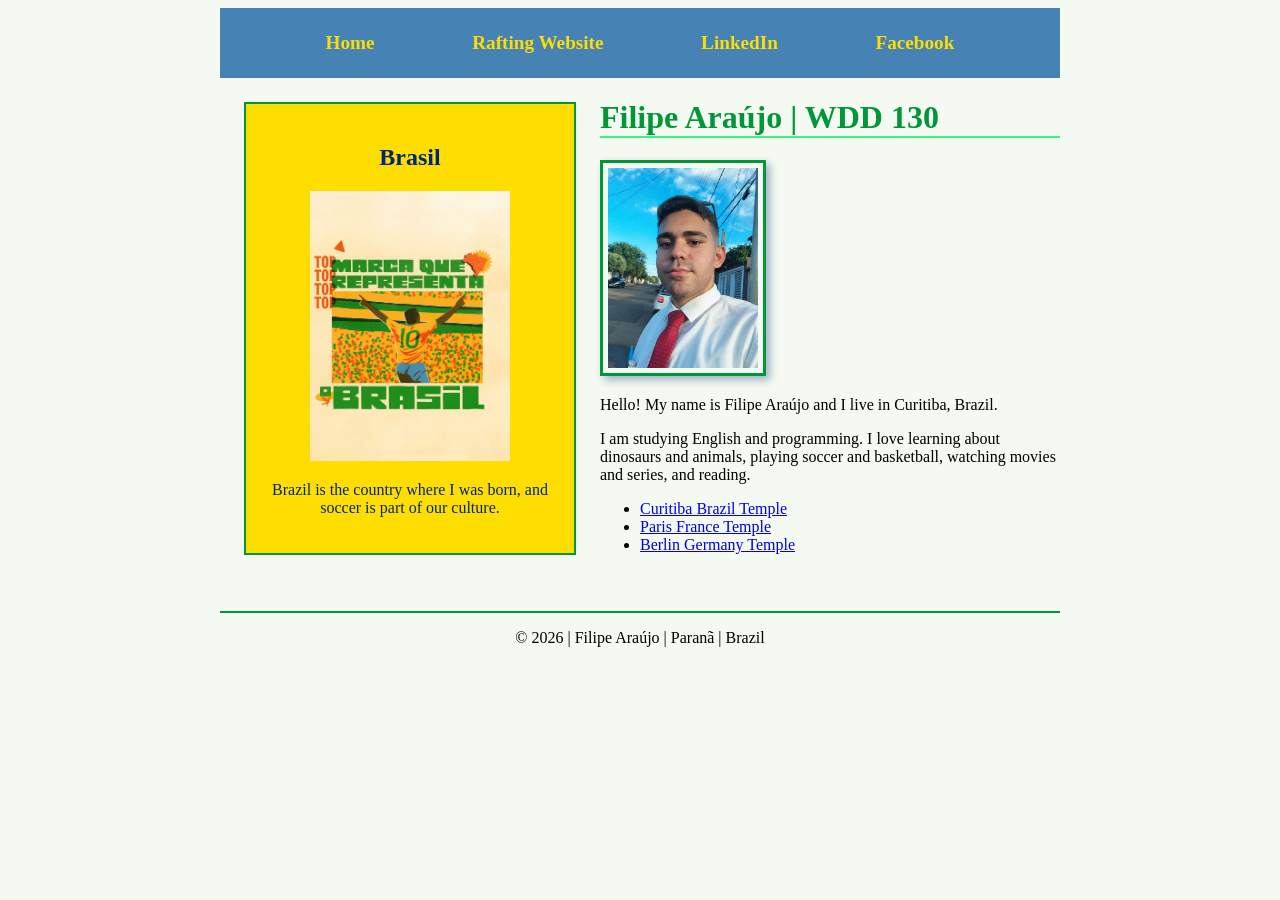
<file: index.html>
<!DOCTYPE html>
<html lang="en-US">

<head>
    <meta charset="utf-8">
    <meta name="viewport" content="width=device-width,initial-scale=1.0">
    <title>Filipe Araújo | WDD 130</title>
    <meta name="description" content="Home page of Filipe Araújo, a student from Curitiba, Brazil, studying English and programming.">
    <meta name="author" content="Filipe Araújo">
    <link rel="stylesheet" href="styles/styles.css">
</head>

<body>
    <header>
        <nav>
            <a href="#">Home</a>
            <a href="wwr/">Rafting Website</a>
            <a href="https://www.linkedin.com/in/filipe-ara%C3%BAjo-7b78b7370/" target="_blank" rel="noopener">LinkedIn</a>
            <a href="https://www.facebook.com/Filipisr90" target="_blank" rel="noopener">Facebook</a>
        </nav>
    </header>
    <div class="grid">
        <main>
            <h1>Filipe Araújo | WDD 130</h1>
            <img src="images/profile.jpg" alt="Hello, my name is Filipe Araújo" width="200">
            <p>Hello! My name is Filipe Araújo and I live in Curitiba, Brazil. </p>
            <p>I am studying English and programming. I love learning about dinosaurs and animals, playing soccer and basketball, watching movies and series, and reading.</p>
            <ul class="box">
                <li><a href="https://www.churchofjesuschrist.org/temples/details/curitiba-brazil-temple" target="_blank" rel="noopener">Curitiba Brazil Temple</a></li>
                <li><a href="https://www.churchofjesuschrist.org/temples/details/paris-france-temple" target="_blank" rel="noopener">Paris France Temple</a></li>
                <li><a href="https://www.churchofjesuschrist.org/temples/details/berlin-germany-temple" target="_blank" rel="noopener">Berlin Germany Temple</a></li>
            </ul>
        </main>
        <aside class="box">
            <h2>Brasil</h2>
            <img src="images/brassil.jpg" alt="One soccer player behind Brazil flag in T pose">
            <p>Brazil is the country where I was born, and soccer is part of our culture.</p>
        </aside>
    </div>
    <footer>
        <p>&copy; 2026 | Filipe Araújo | Paranã | Brazil</p>
    </footer>
</body>

</html>
<!--    -->
</file>
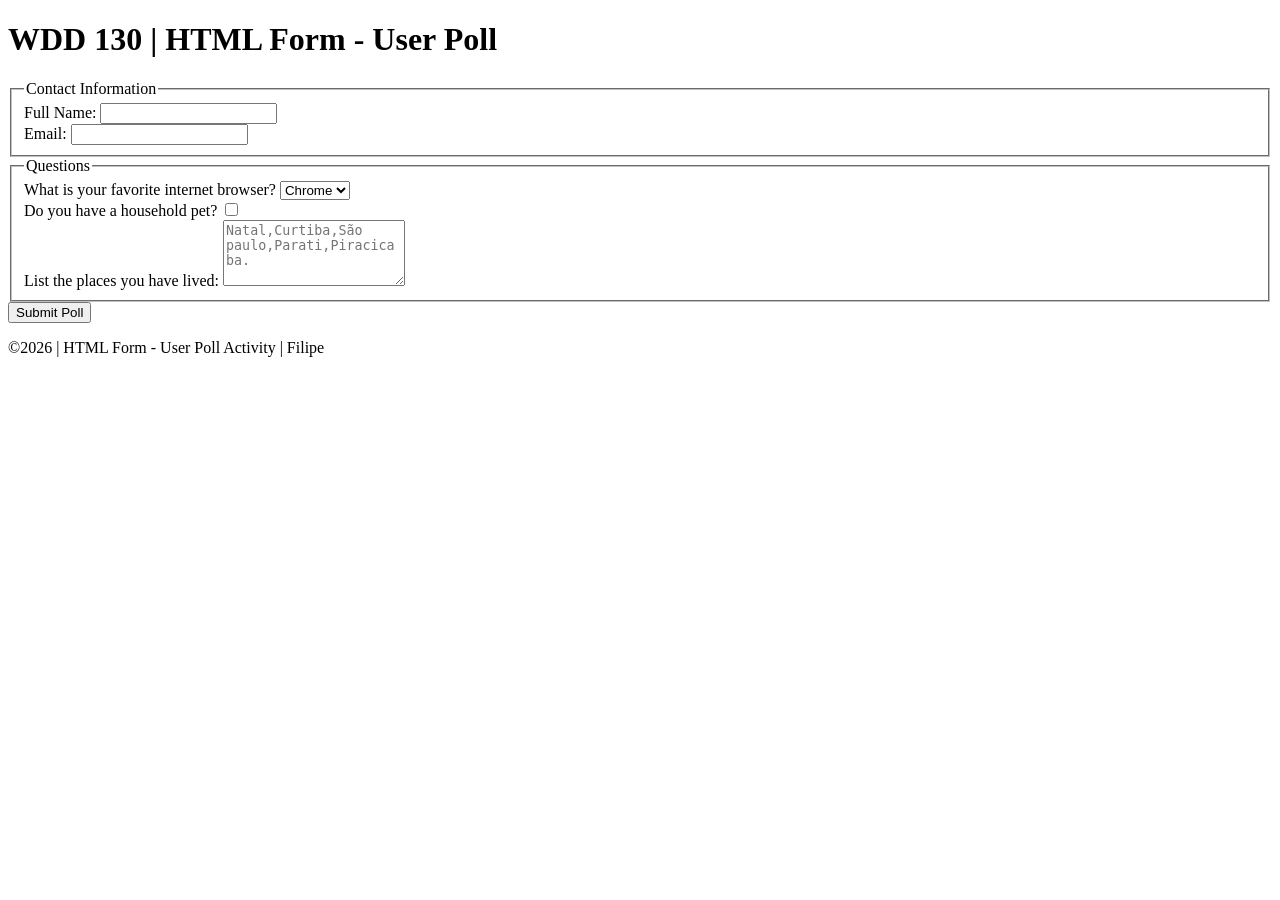
<file: poll-form.html>
<!DOCTYPE html>
<html lang="en">

<head>
    <meta charset="UTF-8">
    <meta name="viewport" content="width=device-width, initial-scale=1.0">
    <title>WDD 130 | HTML Form - User Poll</title>
</head>

<body>
    <header>
        <h1>WDD 130 | HTML Form - User Poll</h1>
    </header>

    <main>
        <form>
            <fieldset>
                <legend>Contact Information</legend>
                <label for="fullname">Full Name:</label>
                <input type="text" id="fullname" name="fullname" required>
                <br>
                <label for="useremail">Email:</label>
                <input type="email" id="useremail" name="useremail" required>
            </fieldset>

            <fieldset>
                <legend>Questions</legend>
                <label for="browser">What is your favorite internet browser?</label>
                <select id="browser" name="browser">
                    <option value="chrome">Chrome</option>
                    <option value="firefox">Firefox</option>
                    <option value="safari">Safari</option>
                    <option value="edge">Edge</option>
                    <option value="brave">Brave</option>
                    <option value="other">Other</option>
                </select>
                <br>
                <label for="pet">Do you have a household pet?</label>
                <input type="checkbox" id="pet" name="pet">
                <br>
                <label for="places">List the places you have lived:</label>
                <textarea id="places" name="places" rows="4" placeholder="Natal,Curtiba,São paulo,Parati,Piracicaba."></textarea>
            </fieldset>

            <button type="submit">Submit Poll</button>
        </form>
    </main>

    <footer>
        <p>©2026 | HTML Form - User Poll Activity | Filipe</p>
    </footer>
</body>

</html>
</file>
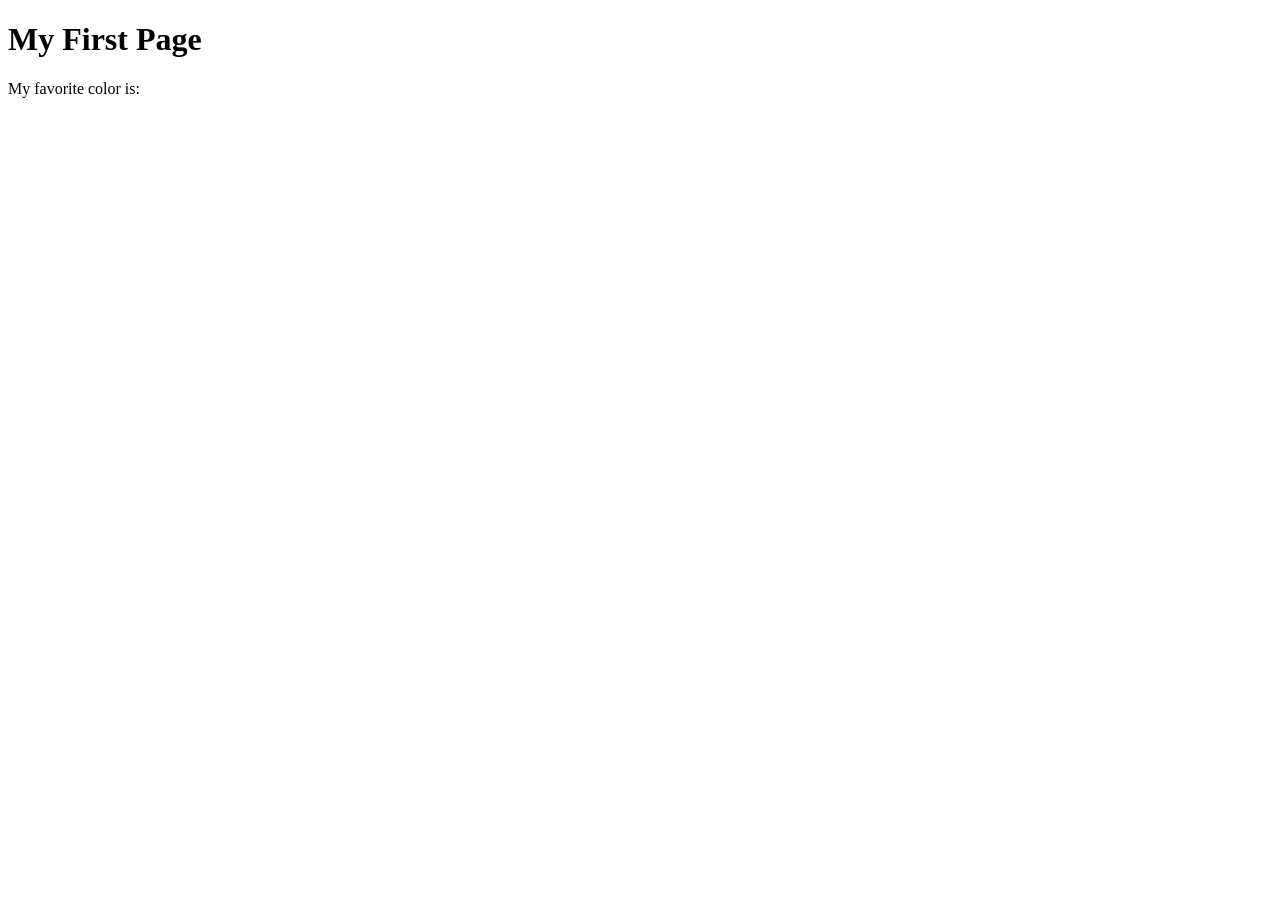
<file: week01/first-page.html>
<!DOCTYPE html>
<html lang="en">

<head>
    <meta charset="UTF-8">
    <meta name="viewport" content="width=device-width, initial-scale=1.0">
    <title>My First Page</title>
</head>

<body>
    <h1>My First Page</h1>
    <p>My favorite color is: </p>
</body>

</html>
</file>
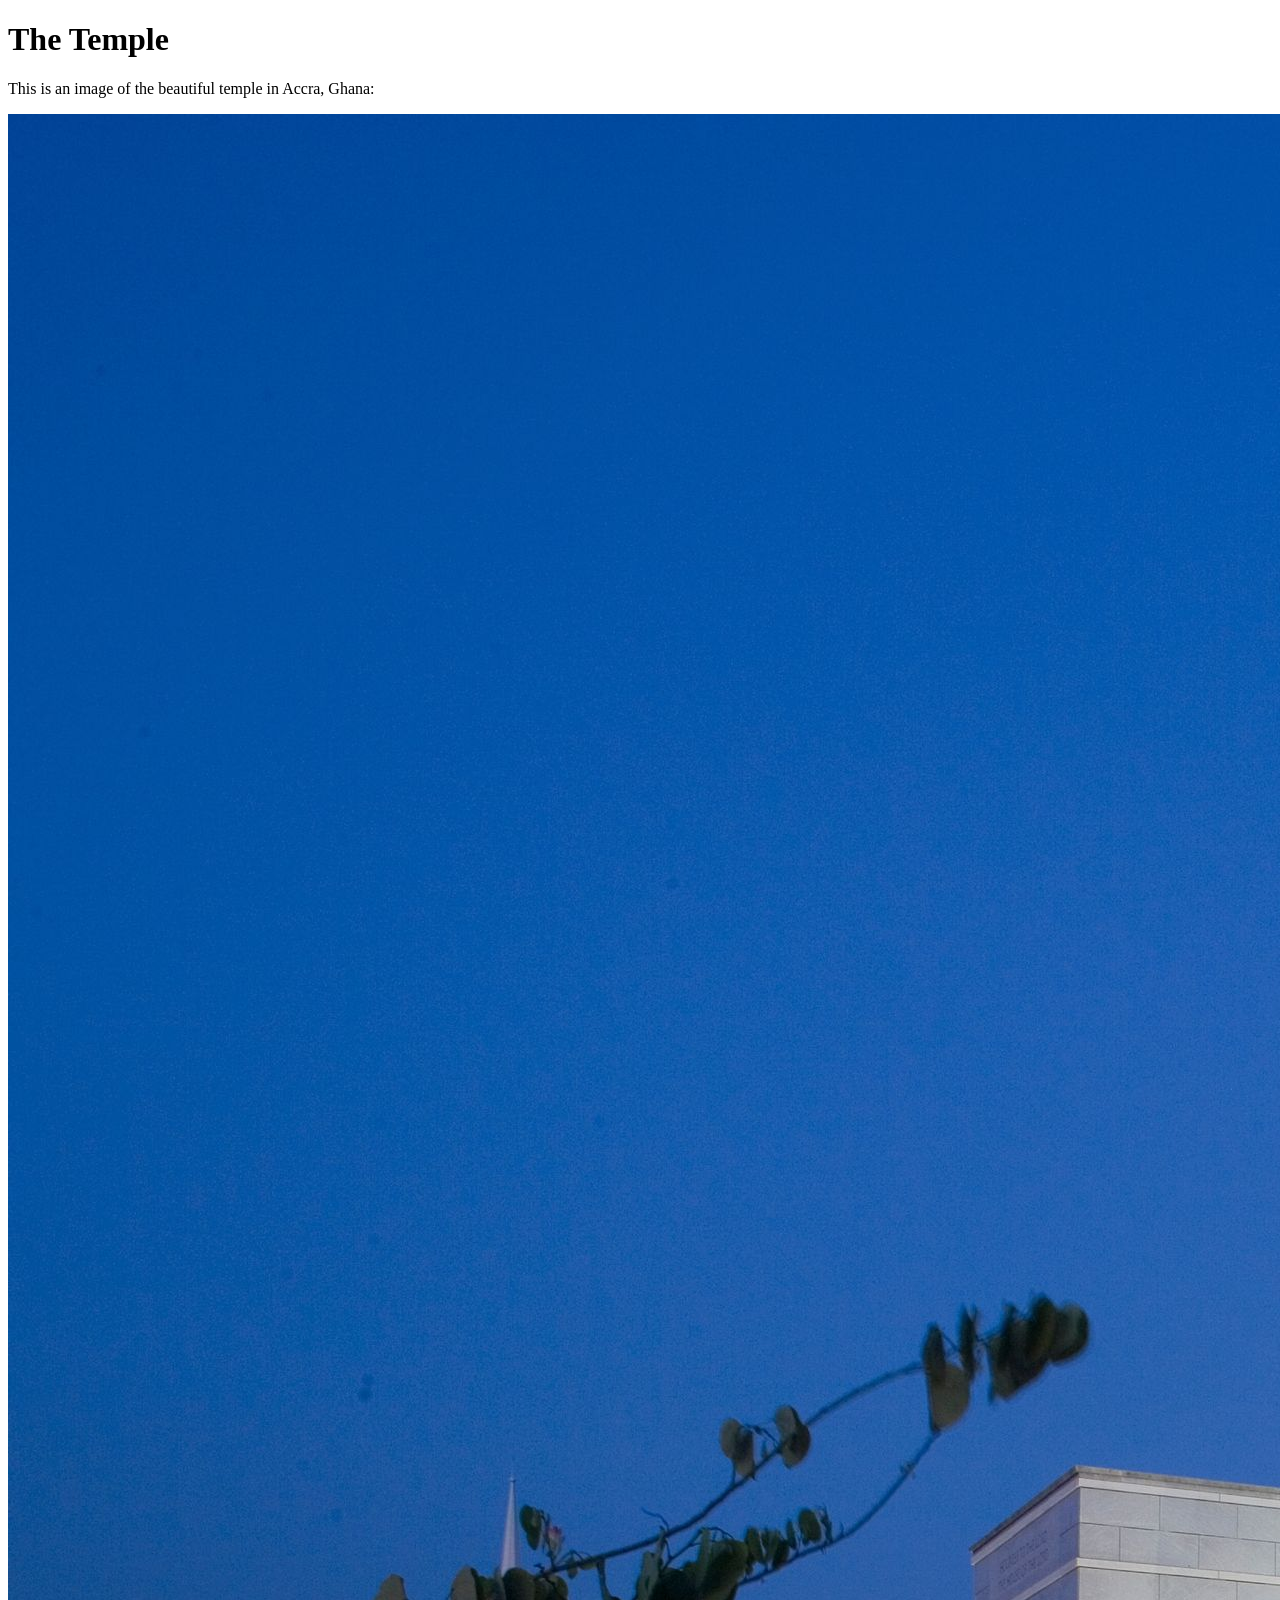
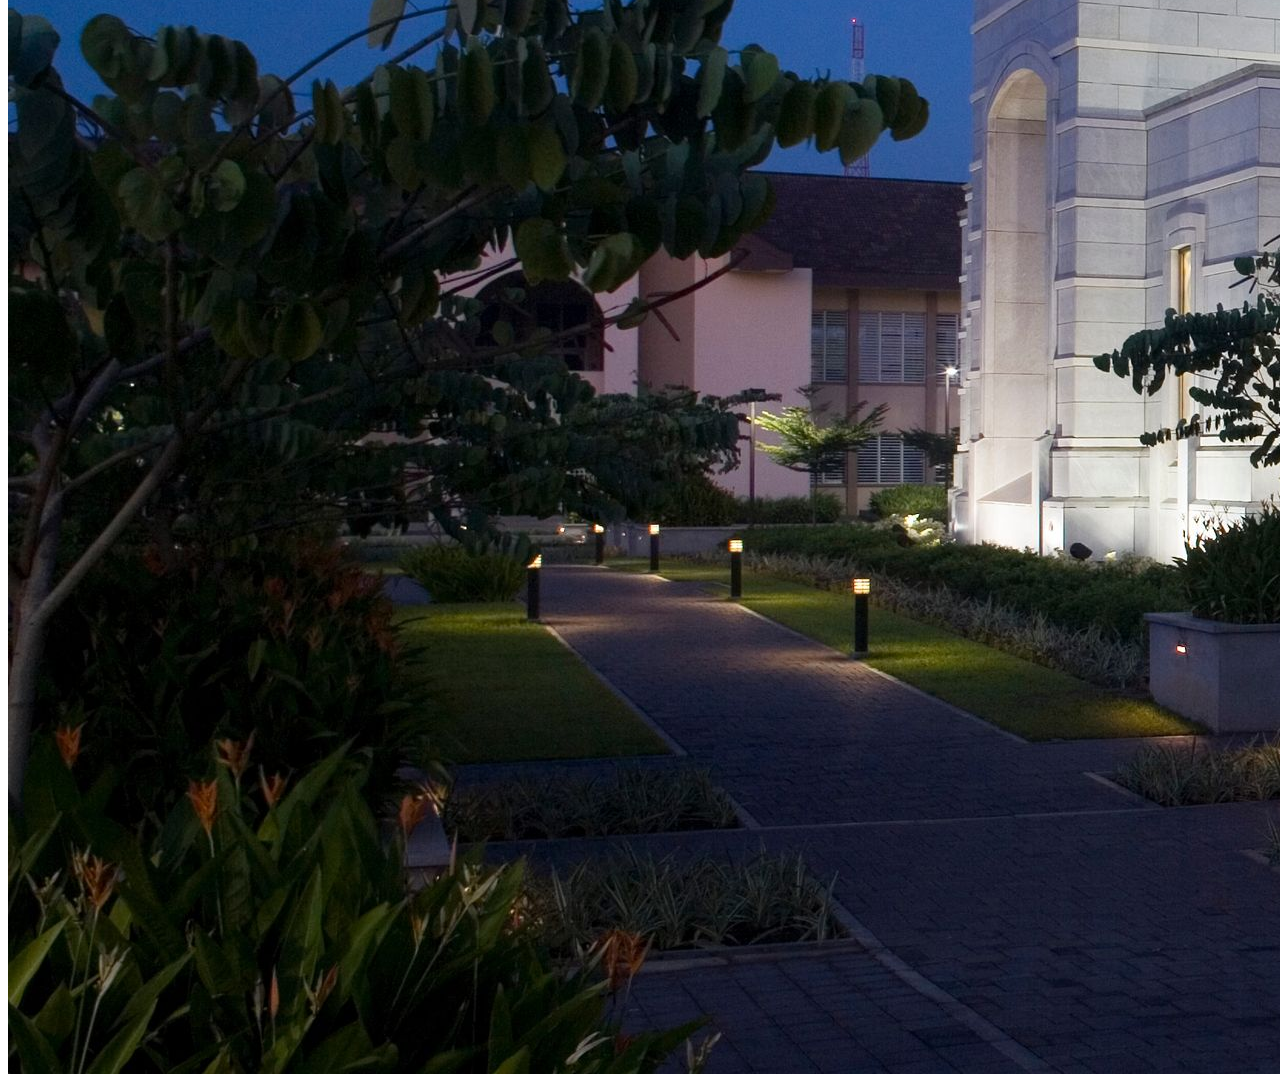
<file: week01/images.html>
<!DOCTYPE html>
<html lang="en">

<head>
    <meta charset="UTF-8">
    <meta name="viewport" content="width=device-width, initial-scale=1.0">
    <title>Temple Image</title>
</head>

<body>
    <h1>The Temple</h1>
    <p>This is an image of the beautiful temple in Accra, Ghana:</p>
    <img src="images/temple-large.jpeg" alt="The Accra Ghana Temple">

</body>

</html>
</file>
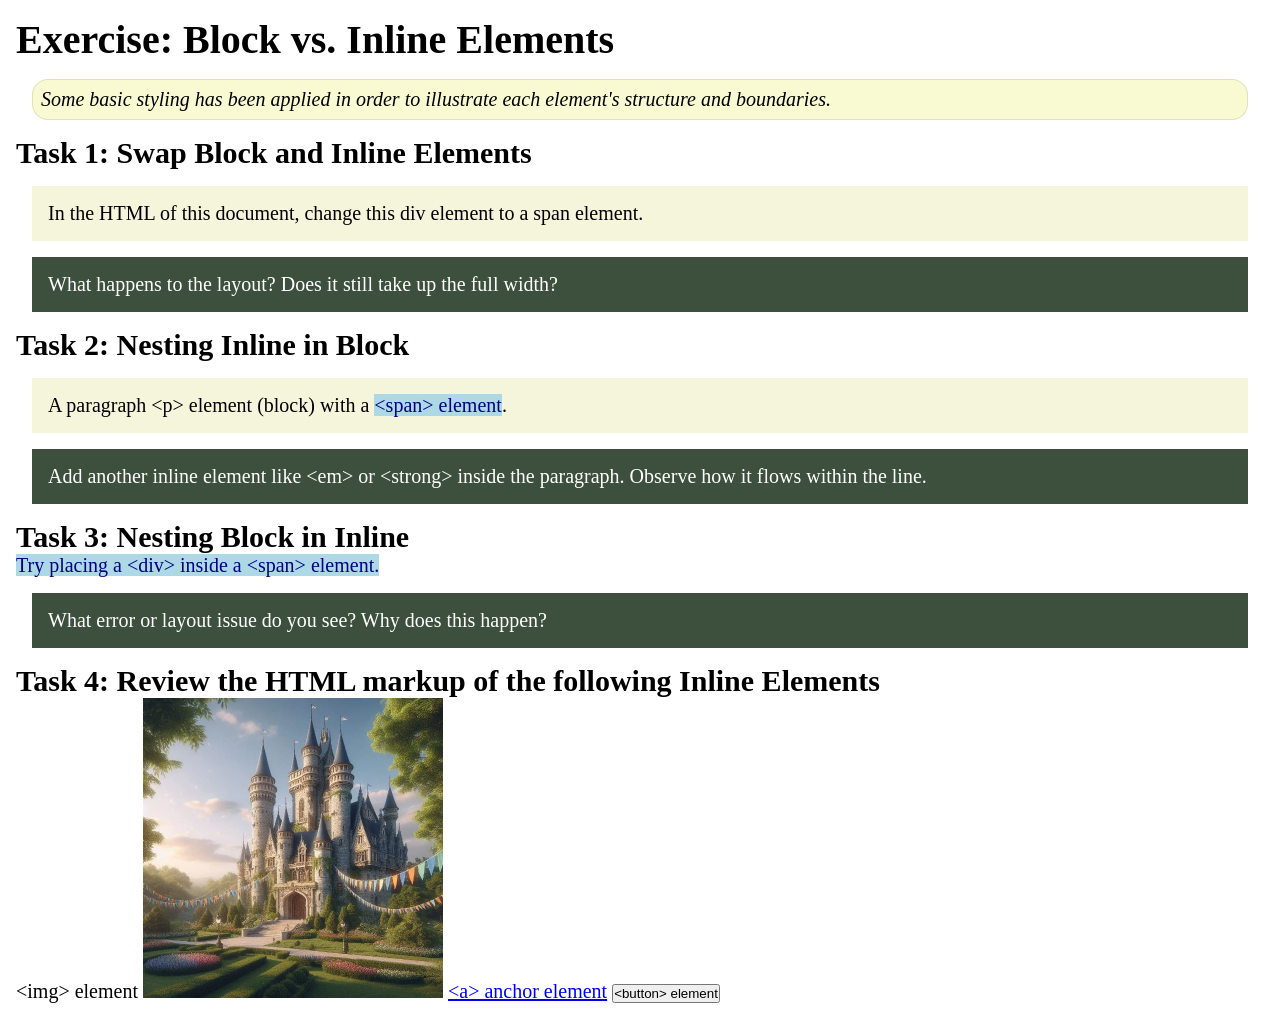
<file: week02/block-vs-inline.html>
<!DOCTYPE html>
<html lang="en">

<head>
    <meta charset="UTF-8">
    <meta name="viewport" content="width=device-width, initial-scale=1.0">
    <title>Exercise: Block vs. Inline Elements</title>
    <link rel="stylesheet" href="styles/block-vs-inline.css">
</head>

<body>
    <main>
        <h1>Exercise: Block vs. Inline Elements</h1>
        <p class="note">Some basic styling has been applied in order to illustrate each element's structure and boundaries.</p>

        <h2>Task 1: Swap Block and Inline Elements</h2>
        <div>In the HTML of this document, change this div element to a span element.</div>

        <p class="question">What happens to the layout? Does it still take up the full width?</p>

        <h2>Task 2: Nesting Inline in Block</h2>
        <p>A paragraph &lt;p&gt; element (block) with a <span>&lt;span&gt; element</span>.</p>
        <p class="question">Add another inline element like &lt;em&gt; or &lt;strong&gt; inside the paragraph. Observe how it flows within the line.</p>

        <h2>Task 3: Nesting Block in Inline</h2>
        <span>Try placing a &lt;div&gt; inside a &lt;span&gt; element.</span>
        <p class="question">What error or layout issue do you see? Why does this happen?</p>

        <h2>Task 4: Review the HTML markup of the following Inline Elements</h2>
        &lt;img&gt; element
        <img src="images/castle.webp" alt="placeholder image (images are inline)" width="300" height="300">
        <a href="https://churchofjesuschrist.org">&lt;a&gt; anchor element</a>
        <button type="button">&lt;button&gt; element</button>
    </main>
</body>

</html>
</file>
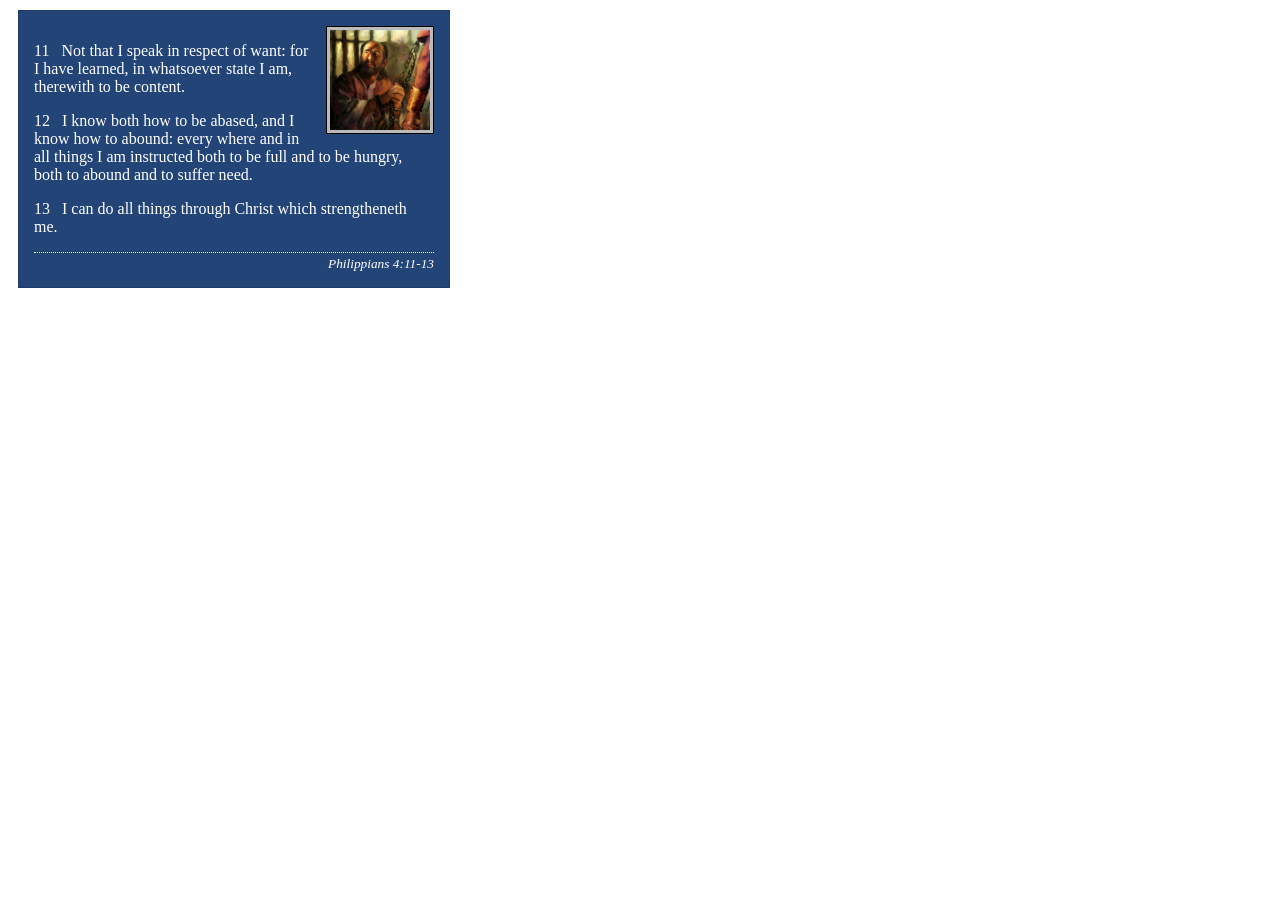
<file: week02/box-model-solution.html>
<!DOCTYPE html>
<html lang="en">

<head>
    <meta charset="UTF-8">
    <meta name="viewport" content="width=device-width, initial-scale=1.0">
    <title>Box Model Activity</title>
    <link rel="stylesheet" href="styles/box-model-solution.css">
</head>

<body>
    <main>
        <div class="callout">
            <img src="images/apostle-paul-imprisoned.webp" alt="Paul the Apostle - Imprisoned in Rome" width="200" height="200">
            <blockquote>
                <p>11 &nbsp; Not that I speak in respect of want: for I have learned, in whatsoever state I am, therewith to be content.</p>
                <p>12 &nbsp; I know both how to be abased, and I know how to abound: every where and in all things I am instructed both to be full and to be hungry, both to abound and to suffer need.</p>
                <p>13 &nbsp; I can do all things through Christ which strengtheneth me.</p>
            </blockquote>
            <cite>Philippians 4:11-13</cite>
        </div>
    </main>
</body>

</html>
</file>
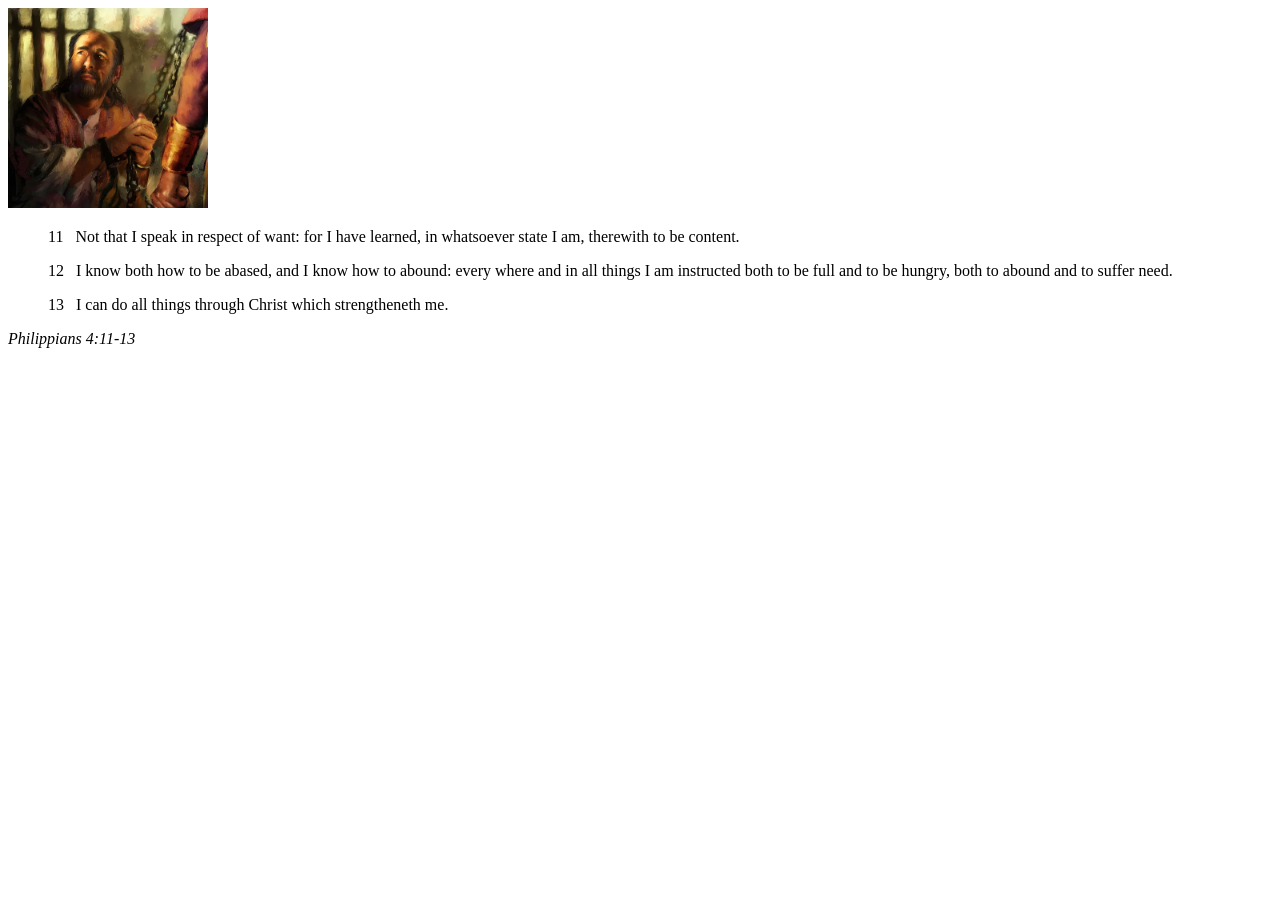
<file: week02/box-model.html>
<!DOCTYPE html>
<html lang="en">

<head>
    <meta charset="UTF-8">
    <meta name="viewport" content="width=device-width, initial-scale=1.0">
    <title>Box Model Activity</title>
</head>

<body>
    <main>
        <div class="callout">
            <img src="images/apostle-paul-imprisoned.webp" alt="Paul the Apostle - Imprisoned in Rome" width="200" height="200">
            <blockquote>
                <p>11 &nbsp; Not that I speak in respect of want: for I have learned, in whatsoever state I am, therewith to be content.</p>
                <p>12 &nbsp; I know both how to be abased, and I know how to abound: every where and in all things I am instructed both to be full and to be hungry, both to abound and to suffer need.</p>
                <p>13 &nbsp; I can do all things through Christ which strengtheneth me.</p>
            </blockquote>
            <cite>Philippians 4:11-13</cite>
        </div>
    </main>
</body>

</html>
</file>
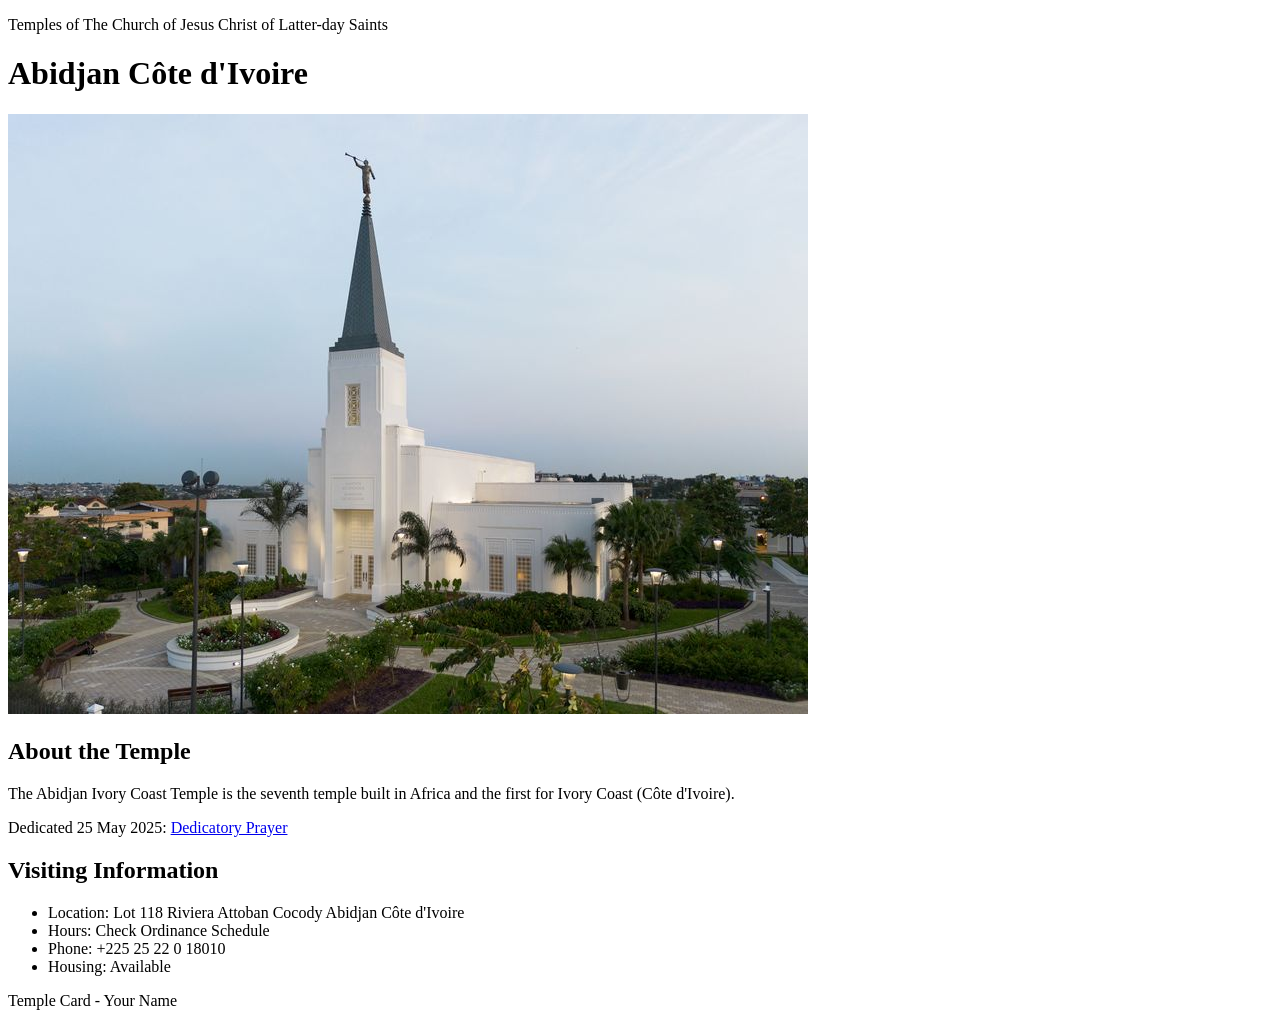
<file: week02/temple.html>
<!DOCTYPE html>
<html lang="en">

<head>
    <meta charset="UTF-8">
    <meta name="viewport" content="width=device-width, initial-scale=1.0">
    <title>Temple Card - Abidjan Côte d'Ivoire</title>
</head>

<body>
    <header>
        <p>Temples of The Church of Jesus Christ of Latter-day Saints</p>
    </header>
    <main>
        <h1>Abidjan Côte d'Ivoire</h1>
        <picture>
            <img src="images/abidjan-ivory-coast.jpeg" alt="Abidjan Côte d'Ivoire Temple">
        </picture>
        <section>
            <h2>About the Temple</h2>
            <p>The Abidjan Ivory Coast Temple is the seventh temple built in Africa and the first for Ivory Coast (Côte d'Ivoire).</p>
            <p>Dedicated 25 May 2025: <a href="https://www.churchofjesuschrist.org/temples/dedicatory-prayer/abidjan-ivory-coast-temple/2025-05-25?lang=eng" target="_blank" rel="noopener noreferrer">Dedicatory Prayer</a></p>
        </section>
        <section>
            <h2>Visiting Information</h2>
            <ul>
                <li>Location: Lot 118 Riviera Attoban Cocody Abidjan Côte d'Ivoire</li>
                <li>Hours: Check Ordinance Schedule</li>
                <li>Phone: +225 25 22 0 18010</li>
                <li>Housing: Available</li>
            </ul>
        </section>
    </main>
    <footer>
        <p>Temple Card - Your Name</p>
    </footer>
</body>

</html>
</file>
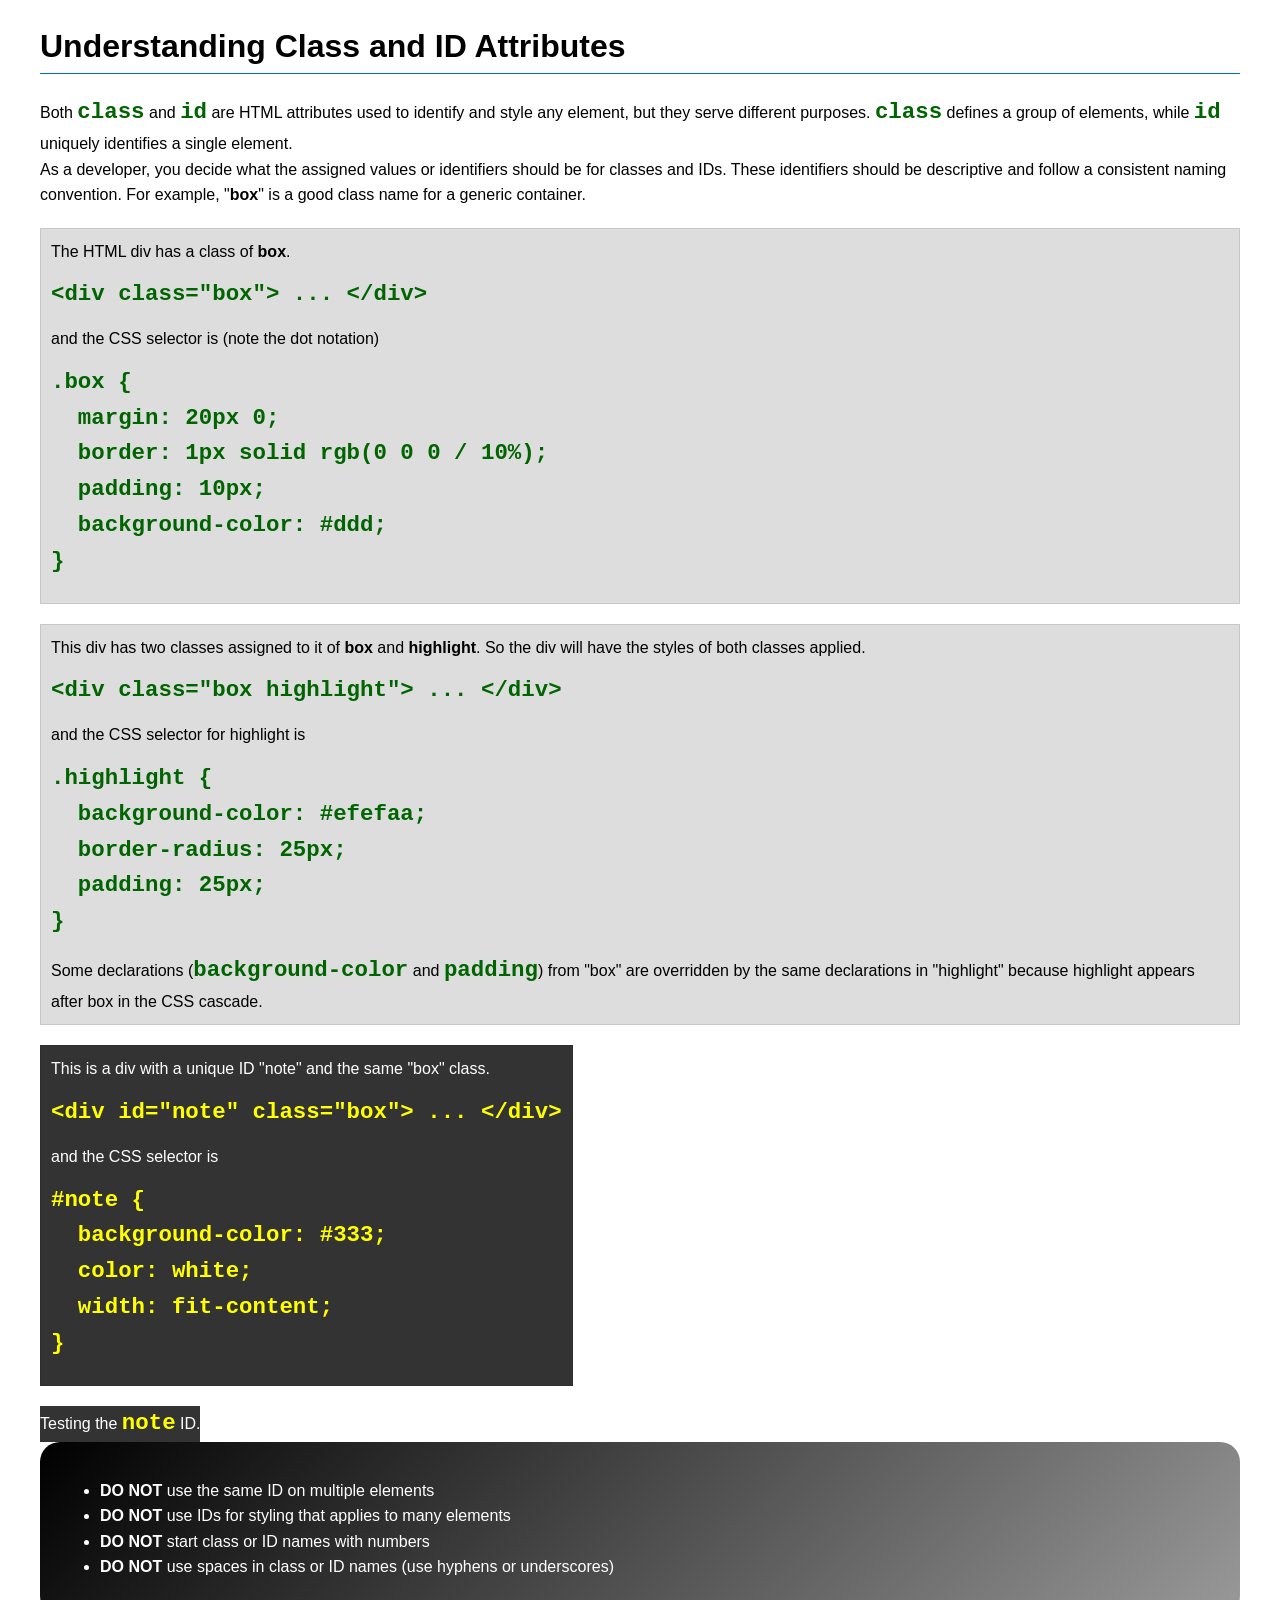
<file: week03/class-and-id.html>
<!DOCTYPE html>
<html lang="en">

<head>
    <meta charset="UTF-8">
    <meta name="viewport" content="width=device-width, initial-scale=1.0">
    <title>Class vs ID Attributes</title>
    <link rel="stylesheet" href="styles/class-and-id.css">
</head>

<body>
    <h1>Understanding Class and ID Attributes</h1>
    <p>Both <code>class</code> and <code>id</code> are HTML attributes used to identify and style any element, but they serve different purposes. <code>class</code> defines a group of elements, while <code>id</code> uniquely identifies a single element.</p>
    <p>As a developer, you decide what the assigned values or identifiers should be for classes and IDs. These identifiers should be descriptive and follow a consistent naming convention. For example, "<strong>box</strong>" is a good class name for a generic container.</p>
    <div class="box">
        <p>The HTML div has a class of <strong>box</strong>.</p>
        <pre><code class="html">&lt;div class="box"&gt; ... &lt;/div&gt;</code></pre>
        and the CSS selector is (note the dot notation)
        <pre><code class="css">.box {
  margin: 20px 0;
  border: 1px solid rgb(0 0 0 / 10%);
  padding: 10px;
  background-color: #ddd; 
}</code></pre>
    </div>

    <div class="box">
        <p>This div has two classes assigned to it of <strong>box</strong> and <strong>highlight</strong>. So the div will have the styles of both classes applied.</p>
        <pre><code class="html">&lt;div class="box highlight"&gt; ... &lt;/div&gt;</code></pre>
        and the CSS selector for highlight is
        <pre><code class="css">.highlight {
  background-color: #efefaa;
  border-radius: 25px;
  padding: 25px;
}</code></pre>
        <p>Some declarations (<code>background-color</code> and <code>padding</code>) from "box" are overridden by the same declarations in "highlight" because highlight appears after box in the CSS cascade.</p>
    </div>

    <div id="note" class="box">
        <p>This is a div with a unique ID "note" and the same "box" class.</p>
        <pre><code class="html">&lt;div id="note" class="box"&gt; ... &lt;/div&gt;</code></pre>
        and the CSS selector is
        <pre><code class="css">#note {
  background-color: #333;
  color: white;
  width: fit-content;
}</code></pre>
    </div>

    <div id="note">
        <p>Testing the <code>note</code> ID.</p>
    </div>

    <section id="best-practice">
        <ul>
            <li><strong>DO NOT</strong> use the same ID on multiple elements</li>
            <li><strong>DO NOT</strong> use IDs for styling that applies to many elements</li>
            <li><strong>DO NOT</strong> start class or ID names with numbers</li>
            <li><strong>DO NOT</strong> use spaces in class or ID names (use hyphens or underscores)</li>
        </ul>
    </section>

</body>

</html>
</file>
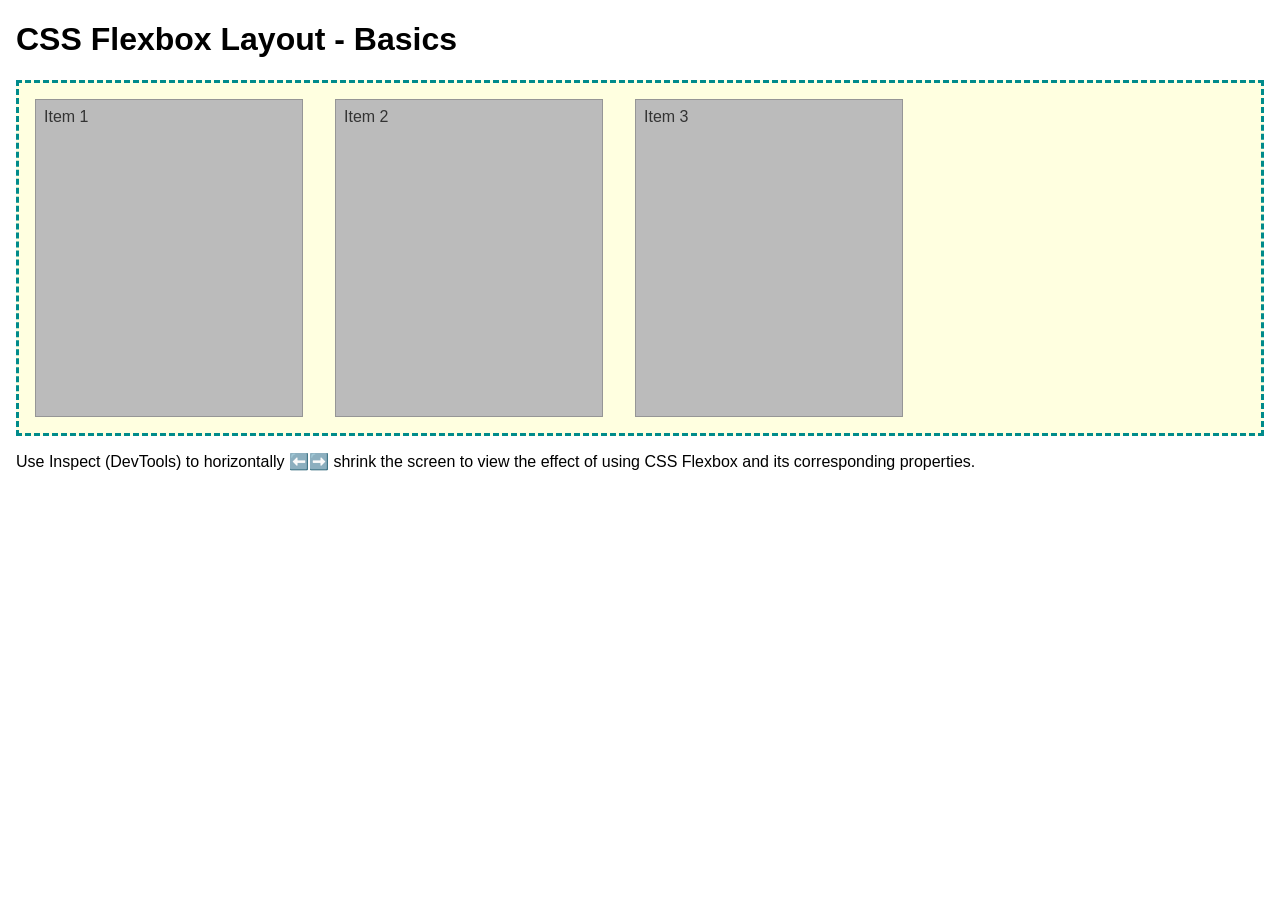
<file: week04/flexbox-layout.html>
<!DOCTYPE html>
<html lang="en">

<head>
    <meta charset="UTF-8">
    <meta name="viewport" content="width=device-width, initial-scale=1.0">
    <title>CSS Flexbox Layout - Basics</title>
    <link rel="stylesheet" href="styles/flexbox.css">
</head>

<body>
    <main>
        <h1>CSS Flexbox Layout - Basics</h1>
        <div class="flex-container">
            <div class="flex-item item1">Item 1</div>
            <div class="flex-item item2">Item 2</div>
            <div class="flex-item item3">Item 3</div>
        </div>
        <p>Use Inspect (DevTools) to horizontally ⬅️➡️ shrink the screen to view the effect of using CSS Flexbox and its corresponding properties.</p>
    </main>
</body>

</html>
</file>
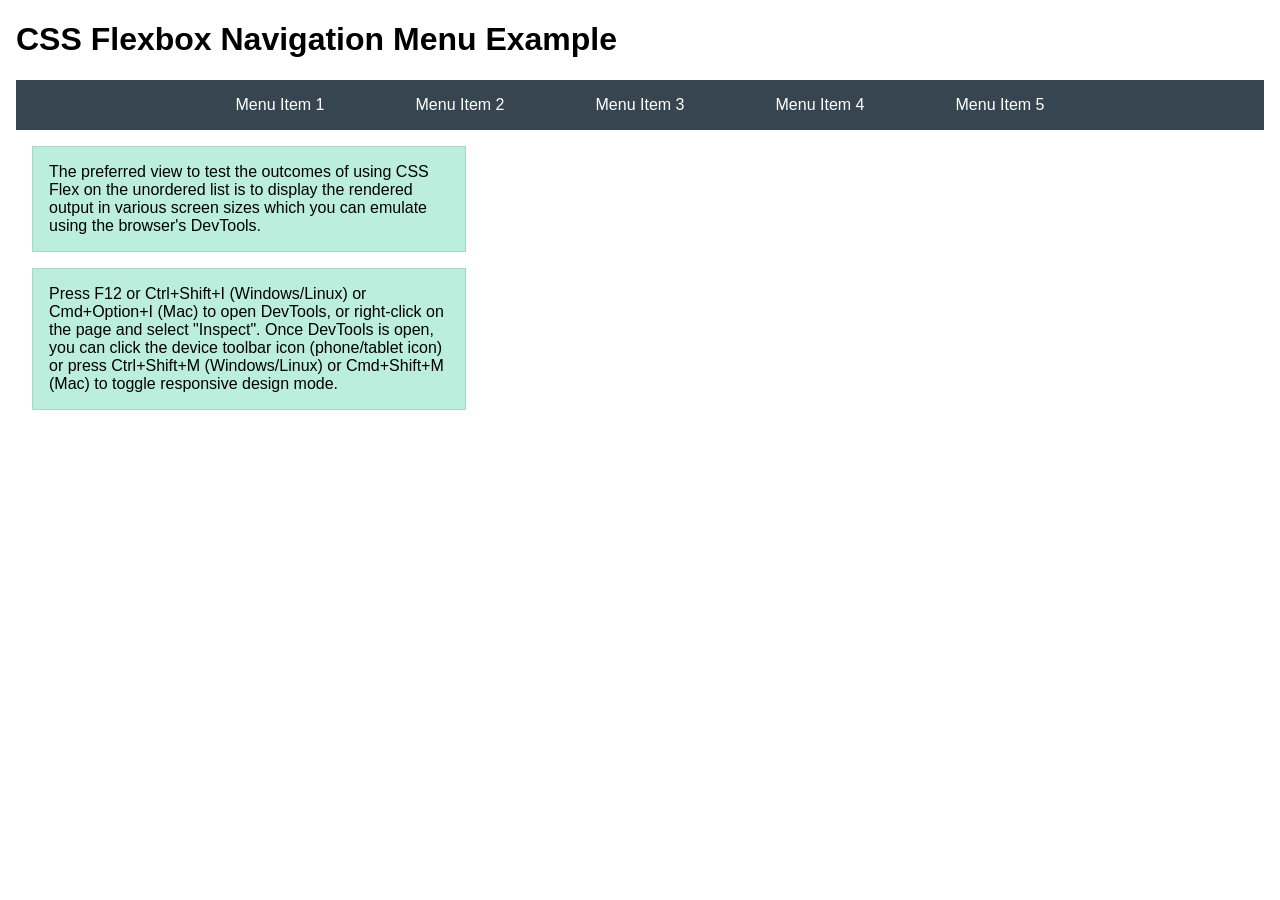
<file: week04/flexbox-menu.html>
<!DOCTYPE html>
<html lang="en">

<head>
    <meta charset="UTF-8">
    <meta name="viewport" content="width=device-width, initial-scale=1.0">
    <title>CSS Flexbox - Navigation Menu</title>
    <link rel="stylesheet" href="styles/flexbox-menu.css">
</head>

<body>
    <main>
        <h1>CSS Flexbox Navigation Menu Example</h1>
        <nav>
            <ul>
                <li><a href="#">Menu Item 1</a></li>
                <li><a href="#">Menu Item 2</a></li>
                <li><a href="#">Menu Item 3</a></li>
                <li><a href="#">Menu Item 4</a></li>
                <li><a href="#">Menu Item 5</a></li>
            </ul>
        </nav>
        <p>The preferred view to test the outcomes of using CSS Flex on the unordered list is to display the rendered output in various screen sizes which you can emulate using the browser's DevTools.</p>

        <p>Press F12 or Ctrl+Shift+I (Windows/Linux) or Cmd+Option+I (Mac) to open DevTools, or right-click on the page and select "Inspect". Once DevTools is open, you can click the device toolbar icon (phone/tablet icon) or press Ctrl+Shift+M (Windows/Linux) or Cmd+Shift+M (Mac) to toggle responsive design mode.</p>
    </main>
</body>

</html>
</file>
<file: styles/styles.css>
header,
.grid,
footer {
    max-width: 840px;
    margin: 0 auto;
}

body {
    background-color: #F4FAF1;
}

h1 {
    border-bottom: 2px solid #37f580;
}

h1 {
    color: #009739;
}

h1 {
    color: #009739;
    border-bottom: 2px solid #37f580;
}

.grid {
    display: grid;
}

nav {
    background-color: steelblue;
    padding: 1rem;
    display: flex;
    justify-content: space-evenly;
    align-items: center;
}

nav a {
    display: block;
    padding: 0.5rem;
    text-decoration: none;
    font-size: 1.2rem;
    font-weight: 700;
    color: #FEDD00;
    ;
}

aside {
    width: 18rem;
    margin: 1.5rem;
    border: 2px solid #009739;
    padding: 1.25rem;
    background-color: #FEDD00;
    color: #002776;
    text-align: center;
}

aside {
    grid-column: 1;
    grid-row: 1;
}

main {
    grid-column: 2;
}

aside img {
    width: 200px;
    height: auto;
}

main img {
    width: 150px;
    height: auto;
    border: 3px solid #009739;
    padding: 5px;
    box-shadow: 4px 4px 8px rgb(0 39 118 / 0.35);
}

/* */

p {
    padding: 0;
}

footer {
    margin-top: 2rem;
    border-top: 2px solid #009739;
    text-align: center;
}
</file>
<file: week02/styles/block-vs-inline.css>
* {
    margin: 0;
    padding: 0;
}

body {
    font-size: 20px;
    margin: 1rem;
}

p,
div {
    background-color: beige;
    margin: 1rem;
    padding: 1rem;
}

span {
    color: navy;
    background-color: lightblue;
}

code {
    margin: 0;
    padding: 0;
    color: green;
    font-size: 1.2rem;
}

.note {
    font-style: italic;
    background-color: lightgoldenrodyellow;
    border-radius: 1rem;
    border: 1px solid rgb(0 0 0 / 10%);
    margin: 1rem;
    padding: .5rem;
}

.question {
    background-color: #3d503d;
    color: #fff;
}
</file>
<file: week02/styles/box-model-solution.css>
.callout {
    max-width: 400px;
    margin: 10px;
    border: 1px solid rgb(0 0 0 / 10%);
    padding: 15px;
    background-color: #247;
    color: #fff;
}

.callout img {
    float: right;
    margin: 0 0 10px 15px;
    border: 1px solid #000;
    padding: 3px;
    background-color: #bbb;
    width: 100px;
    height: auto;
}

blockquote {
    margin: 0;
}

cite {
    display: block;
    border-top: 1px dotted #fff;
    padding-top: 3px;
    text-align: right;
    font-size: smaller;
}
</file>
<file: week03/styles/class-and-id.css>
body {
    font-family: Arial, sans-serif;
    line-height: 1.6;
    margin: 0;
    padding: 0 40px;
}

h1 {
    border-bottom: 1px solid rgb(0 110 182);
    padding-bottom: 0;
}

p {
    margin: 0;
}

code {
    color: darkgreen;
    font-weight: 700;
    font-size: 1.4rem;
}

/* Class examples - can be reused */
.box {
    margin: 20px 0;
    border: 1px solid rgb(0 0 0 / 10%);
    padding: 10px;
    background-color: #ddd;
    /* this is shorthand for #dddddd */
}

.highlight {
    background-color: #efefaa;
    border-radius: 25px;
    padding: 25px;
}

/* ID examples - should be unique */

#note {
    background-color: #333;
    color: white;
    width: fit-content;
}

#note code {
    color: yellow;
}

#best-practice {
    background: linear-gradient(135deg, #000 0%, #999 100%);
    color: white;
    border-radius: 20px;
    padding: 20px;
}
</file>
<file: week04/styles/flexbox.css>
body {
    font-family: Helvetica, Arial, sans-serif;
    margin: 1rem;
}

.flex-container {
    border: 3px dashed darkcyan;
    background-color: lightyellow;
    display: flex;
    flex-wrap: wrap;
}

.flex-item {
    width: 250px;
    margin: 1rem;
    border: 1px solid rgb(0 0 0 / 20%);
    padding: 0.5rem;
    background-color: #bbb;
    color: #333;
}

.item1 {
    min-height: 100px;
}

.item2 {
    min-height: 200px;
}

.item3 {
    min-height: 300px;
}
</file>
<file: week04/styles/flexbox-menu.css>
body {
    font-family: Helvetica, Arial, sans-serif;
    margin: 1rem;
}

nav {
    background-color: #36454f;
}

nav ul {
    list-style-type: none;
    display: flex;
    flex-wrap: wrap;
    max-width: 900px;
    margin: 0 auto;
    padding: 0;
    justify-content: space-around;
    align-items: center;
}

nav a {
    display: block;
    color: #fff;
    text-align: center;
    padding: 1rem;
    text-decoration: none;
}

p {
    margin: 1rem;
    border: 1px solid rgb(0 0 0 / 10%);
    padding: 1rem;
    background-color: #bed;
    max-width: 400px;
}
</file>
